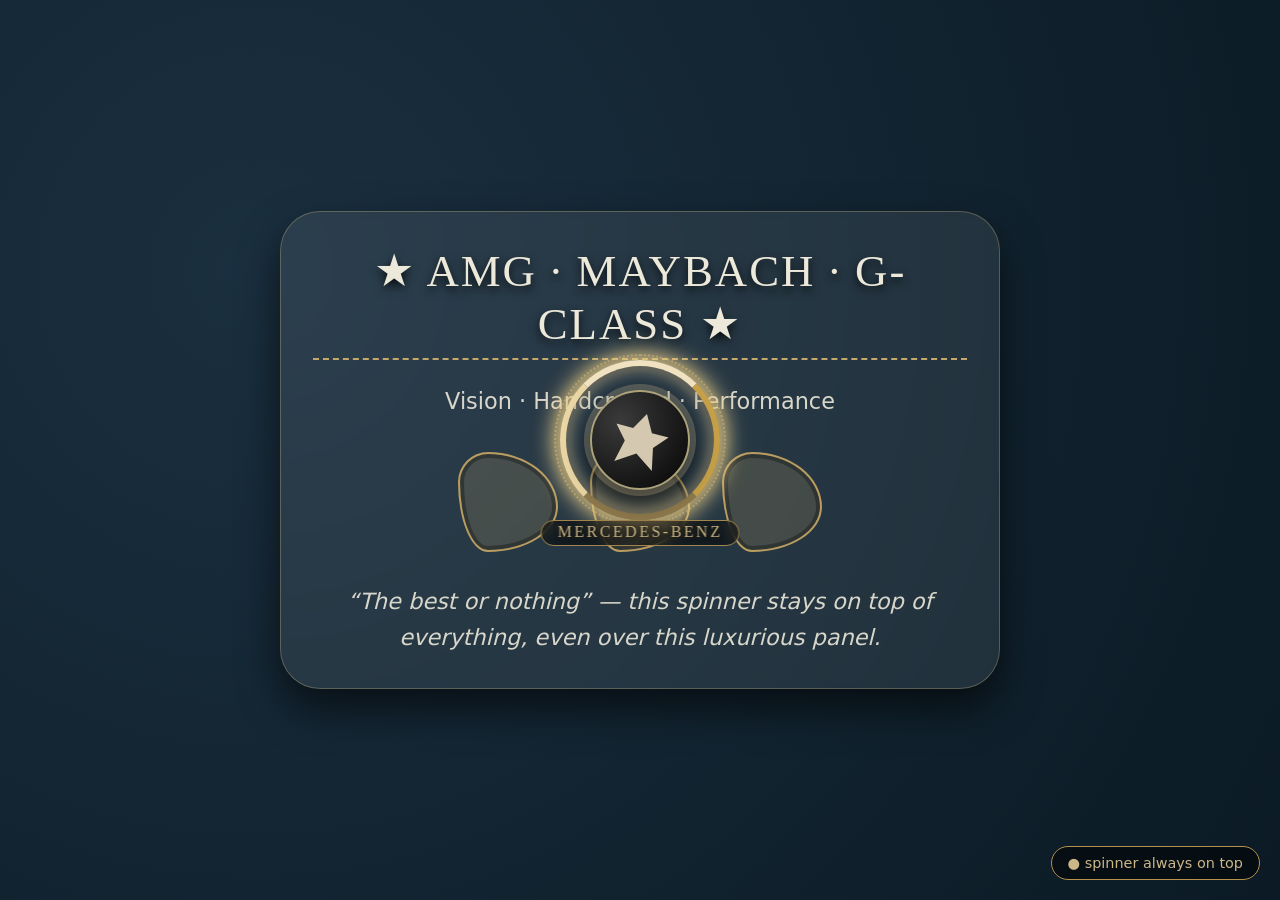
<file: mb-page.html>
<!DOCTYPE html>
<html lang="en">
<head>
    <meta charset="UTF-8">
    <meta name="viewport" content="width=device-width, initial-scale=1.0">
    <title>Mercedes · Spinner · on top</title>
    <style>
        /* reset minimal – only to make the demo clear */
        * {
            margin: 0;
            padding: 0;
            box-sizing: border-box;
        }

        /* background & other elements – just to prove it's on top */
        body {
            min-height: 100vh;
            background: radial-gradient(circle at 20% 30%, #1a2f3f, #0b1a24);
            display: flex;
            align-items: center;
            justify-content: center;
            font-family: system-ui, 'Segoe UI', Roboto, sans-serif;
        }

        /* 👇 ordinary content that should be covered / underneath */
        .behind-content {
            max-width: 720px;
            padding: 2rem;
            background: rgba(255, 255, 255, 0.08);
            backdrop-filter: blur(3px);
            border-radius: 2.5rem;
            border: 1px solid rgba(216, 196, 140, 0.3);
            box-shadow: 0 20px 40px rgba(0, 0, 0, 0.6);
            text-align: center;
            color: #ece8da;
            pointer-events: none; /* so you can see through to the spinner conceptually, but the spinner is above */
            user-select: none;
            z-index: 1;          /* lower than the spinner */
        }

        .behind-content h1 {
            font-weight: 400;
            letter-spacing: 2px;
            font-size: 2.8rem;
            text-transform: uppercase;
            text-shadow: 0 4px 10px rgba(0,0,0,0.8);
            border-bottom: 2px dashed #c5a86a;
            padding-bottom: 0.5rem;
            margin-bottom: 1.5rem;
            font-family: 'Times New Roman', serif;
        }

        .behind-content p {
            font-size: 1.4rem;
            line-height: 1.6;
            opacity: 0.9;
        }

        .behind-content .fancy-box {
            display: flex;
            gap: 2rem;
            justify-content: center;
            margin-top: 2rem;
        }

        .behind-content .fancy-box div {
            width: 100px;
            height: 100px;
            background: rgba(190, 160, 100, 0.2);
            border-radius: 30% 70% 70% 30% / 30% 55% 45% 70%;
            border: 2px solid #b99d60;
            box-shadow: 0 0 0 4px rgba(0,0,0,0.3) inset;
        }

        /* ---------- SPINNER (mercedes + animation) ---------- */
        /* wrapper: fixed center, covers everything, high z-index */
        .mercedes-spinner {
            position: fixed;           /* stays in the middle of viewport */
            top: 0;
            left: 0;
            width: 100%;
            height: 100%;
            display: flex;
            align-items: center;
            justify-content: center;
            pointer-events: none;       /* allows clicking through to background if needed – but stays visually on top */
            z-index: 9999;              /* way above any other element */
            background: transparent;    /* no overlay, just the spinner */
        }

        /* spinner core (the rotating ring + star) */
        .spinner-ring {
            position: relative;
            width: 160px;
            height: 160px;
            display: flex;
            align-items: center;
            justify-content: center;
        }

        /* the classic three-pointed star + ring (mercedes symbol) */
        .mercedes-emblem {
            width: 100px;
            height: 100px;
            background: #1c1c1c;        /* dark background like a solid badge */
            border-radius: 50%;
            display: flex;
            align-items: center;
            justify-content: center;
            position: relative;
            box-shadow: 0 0 0 6px rgba(220, 200, 150, 0.25), 0 10px 25px rgba(0,0,0,0.7);
            /* inner "tire" effect */
            background: radial-gradient(circle at 30% 30%, #3a3a3a, #0f0f0f 80%);
            border: 2px solid #aca27a;
            z-index: 2;
        }

        /* the three-pointed star (mercedes symbol) */
        .star {
            width: 54px;
            height: 54px;
            background: #d4c9b0;           /* metallic / silver tone */
            clip-path: polygon(50% 0%, 68% 32%, 100% 32%, 77% 58%, 86% 100%, 50% 76%, 14% 100%, 23% 58%, 0% 32%, 32% 32%);
            transform: rotate(15deg);       /* slight rotation to make it dynamic */
            filter: drop-shadow(0 0 4px #ffe9b6);
            transition: transform 0.2s;
        }

        /* spinning ring – the "circle of motion" */
        .outer-spinner {
            position: absolute;
            top: 0;
            left: 0;
            width: 100%;
            height: 100%;
            border: 6px solid transparent;
            border-top: 6px solid #f0e1c0;
            border-right: 6px solid #c5a048;
            border-bottom: 6px solid #8f7a4c;
            border-left: 6px solid #ead5a4;
            border-radius: 50%;
            box-shadow: 0 0 25px rgba(230, 200, 120, 0.9), inset 0 0 10px rgba(0,0,0,0.3);
            animation: spin 1.2s infinite cubic-bezier(0.55, 0.15, 0.45, 0.85);
            filter: drop-shadow(0 0 8px #ebd29b);
        }

        /* tiny outer dots for extra "mercedes" vibe (optional) */
        .outer-spinner::after {
            content: '';
            position: absolute;
            top: -12px;
            left: -12px;
            right: -12px;
            bottom: -12px;
            border: 2px dotted rgba(220, 190, 120, 0.6);
            border-radius: 50%;
            opacity: 0.8;
        }

        /* animation keyframes – continuous rotation */
        @keyframes spin {
            0% { transform: rotate(0deg); }
            100% { transform: rotate(360deg); }
        }

        /* optional micro interaction: emblem glows softly */
        .mercedes-emblem {
            animation: softGlow 2.4s infinite alternate ease-in-out;
        }

        @keyframes softGlow {
            0% { filter: drop-shadow(0 0 2px #baa87b); }
            100% { filter: drop-shadow(0 0 12px #fde7b0); }
        }

        /* to demonstrate that the spinner stays on top, we also add a small semi‑transparent overlay note (optional) – but not required */
        .info-note {
            position: fixed;
            bottom: 20px;
            right: 20px;
            background: rgba(0,0,0,0.5);
            color: #ccb688;
            padding: 0.5rem 1rem;
            border-radius: 40px;
            font-size: 0.9rem;
            backdrop-filter: blur(10px);
            border: 1px solid #b5914c;
            z-index: 10000;             /* even above spinner if needed, but we want spinner above all? Actually note can be above spinner but that's fine; spinner is above background elements */
            pointer-events: none;
        }

        /* Additional style: the "mercedes-benz" text on the middle, as you asked — inside emblem? */
        /* You explicitly said "with mercedes-benz on the middle". I'll add text below the spinner or inside? The instruction says "mercedes-benz on the middle" – we can place the text inside the emblem or right under it.
        I'll integrate "MERCEDES-BENZ" curved or flat under the star to keep it elegant. */
        .brand-text {
            position: absolute;
            bottom: -26px;
            left: 50%;
            transform: translateX(-50%);
            font-family: 'Times New Roman', serif;
            font-size: 1rem;
            font-weight: 500;
            letter-spacing: 2.5px;
            color: #c7b281;
            text-shadow: 0 2px 6px black, 0 0 6px #413a28;
            white-space: nowrap;
            background: rgba(0,0,0,0.5);
            padding: 0.2rem 1rem 0.3rem 1rem;
            border-radius: 40px;
            backdrop-filter: blur(6px);
            border: 1px solid #a3874e;
            line-height: 1;
        }

        /* alternative: if you want text on the middle of the emblem, we could place a tiny ring, but better to keep it minimal. i'll put text exactly in center? but star is in center. So text will be under the emblem, still appears "in the middle" relative to whole spinner. */
        /* adjust position */
        .spinner-ring {
            margin-bottom: 20px; /* give room for text */
        }
        /* but the fixed container centers everything, so the .brand-text will be centered relative to the emblem */
    </style>
</head>
<body>
    <!-- background content: any other elements (buttons, cards, divs) -->
    <div class="behind-content">
        <h1>★ AMG · MAYBACH · G-CLASS ★</h1>
        <p>Vision · Handcrafted · Performance</p>
        <div class="fancy-box">
            <div></div>
            <div></div>
            <div></div>
        </div>
        <p style="margin-top: 2rem; font-style: italic;">“The best or nothing” — this spinner stays on top of everything, even over this luxurious panel.</p>
    </div>

    <!-- fixed spinner, on top of all elements (z-index 9999) -->
    <div class="mercedes-spinner">
        <div class="spinner-ring">
            <!-- rotating outer ring -->
            <div class="outer-spinner"></div>
            <!-- static mercedes emblem with star -->
            <div class="mercedes-emblem">
                <div class="star"></div>
            </div>
            <!-- the text "mercedes-benz" placed exactly at the middle-bottom, still centered with the spinner -->
            <div class="brand-text">MERCEDES-BENZ</div>
        </div>
    </div>

    <!-- tiny note (still above background, but could be above spinner if z-index higher; but we want spinner above background, this note is extra) I'll set its z-index lower than spinner so it doesn't interfere visually. actually let's not distract; but it's fine as is. -->
    <div class="info-note">● spinner always on top</div>

    <!-- no script needed, only CSS animation -->
</body>
</html>
</file>
